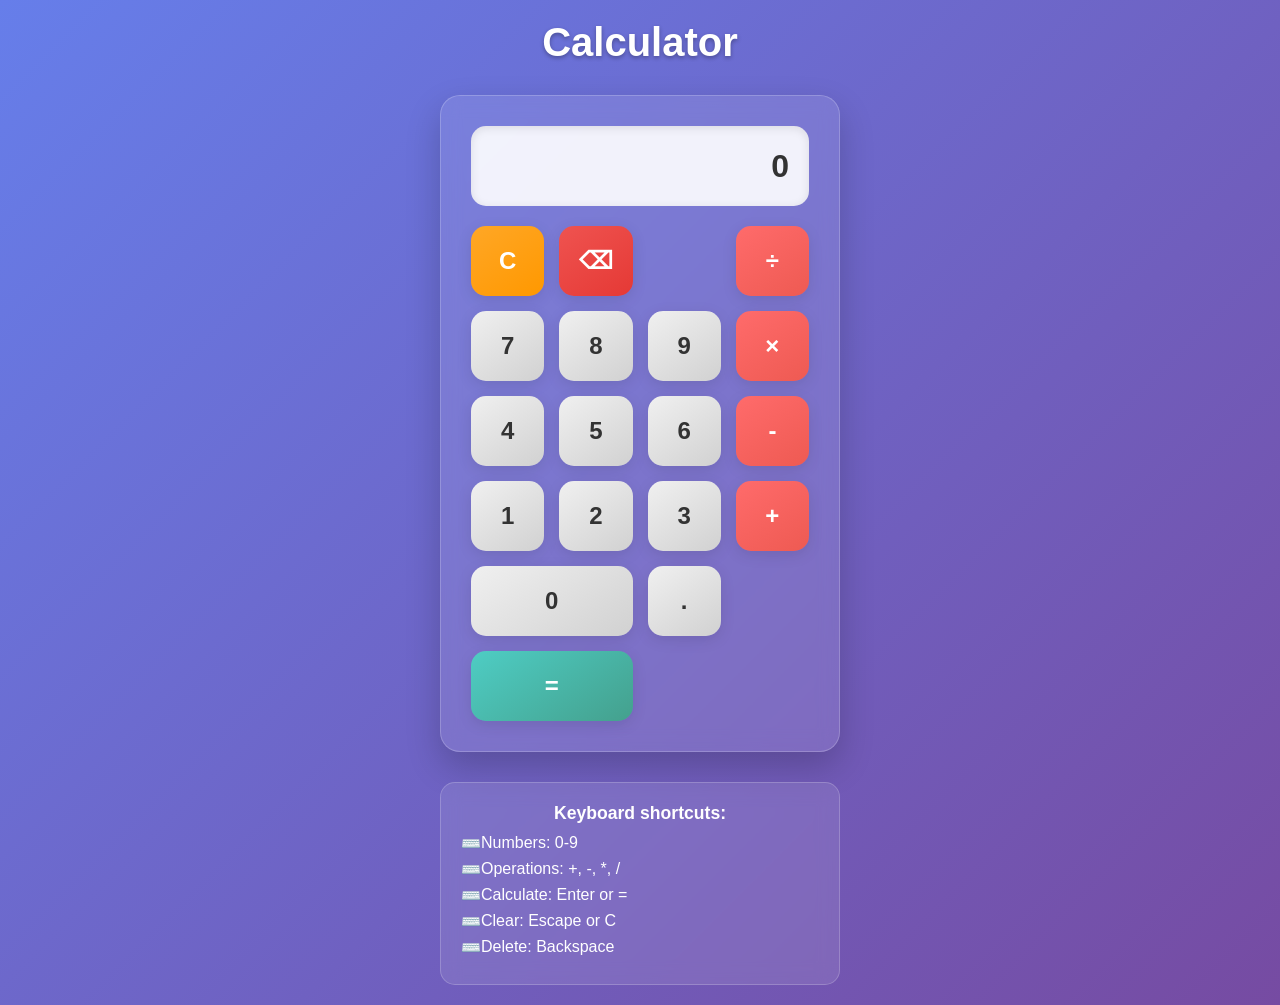
<file: calculator.html>
<!DOCTYPE html>
<html lang="en">
<head>
    <meta charset="UTF-8">
    <meta name="viewport" content="width=device-width, initial-scale=1.0">
    <title>Calculator - JavaScript Learning Project</title>
    <link rel="stylesheet" href="calculator.css">
</head>
<body>
    <div class="container">
        <h1>Calculator</h1>
        
        <div id="calculator">
            <input id="display" readonly>
            
            <div id="keys">
                <!-- First row: Clear and Delete -->
                <button onclick="clearDisplay()" class="btn-clear">C</button>
                <button onclick="deleteLast()" class="btn-delete">⌫</button>
                <button class="btn-empty"></button>
                <button onclick="appendOperator('/')" class="btn-operator">÷</button>
                
                <!-- Number rows -->
                <button onclick="appendToDisplay('7')" class="btn-number">7</button>
                <button onclick="appendToDisplay('8')" class="btn-number">8</button>
                <button onclick="appendToDisplay('9')" class="btn-number">9</button>
                <button onclick="appendOperator('*')" class="btn-operator">×</button>
                
                <button onclick="appendToDisplay('4')" class="btn-number">4</button>
                <button onclick="appendToDisplay('5')" class="btn-number">5</button>
                <button onclick="appendToDisplay('6')" class="btn-number">6</button>
                <button onclick="appendOperator('-')" class="btn-operator">-</button>
                
                <button onclick="appendToDisplay('1')" class="btn-number">1</button>
                <button onclick="appendToDisplay('2')" class="btn-number">2</button>
                <button onclick="appendToDisplay('3')" class="btn-number">3</button>
                <button onclick="appendOperator('+')" class="btn-operator">+</button>
                
                <!-- Bottom row -->
                <button onclick="appendToDisplay('0')" class="btn-number btn-zero">0</button>
                <button onclick="appendToDisplay('.')" class="btn-number">.</button>
                <button onclick="calculateResult()" class="btn-equals">=</button>
            </div>
        </div>
        
        <div class="info">
            <p><strong>Keyboard shortcuts:</strong></p>
            <ul>
                <li>Numbers: 0-9</li>
                <li>Operations: +, -, *, /</li>
                <li>Calculate: Enter or =</li>
                <li>Clear: Escape or C</li>
                <li>Delete: Backspace</li>
            </ul>
        </div>
    </div>
    
    <script src="calculator.js"></script>
</body>
</html>
</file>
<file: calculator.css>
/* Calculator Styles */
* {
    margin: 0;
    padding: 0;
    box-sizing: border-box;
}

body {
    font-family: 'Segoe UI', Tahoma, Geneva, Verdana, sans-serif;
    background: linear-gradient(135deg, #667eea 0%, #764ba2 100%);
    min-height: 100vh;
    display: flex;
    align-items: center;
    justify-content: center;
    padding: 20px;
}

.container {
    text-align: center;
    color: white;
}

h1 {
    margin-bottom: 30px;
    font-size: 2.5rem;
    text-shadow: 0 2px 4px rgba(0, 0, 0, 0.3);
}

#calculator {
    background: rgba(255, 255, 255, 0.1);
    backdrop-filter: blur(10px);
    border: 1px solid rgba(255, 255, 255, 0.2);
    border-radius: 20px;
    padding: 30px;
    box-shadow: 0 15px 35px rgba(0, 0, 0, 0.2);
    max-width: 400px;
    margin: 0 auto;
}

#display {
    width: 100%;
    height: 80px;
    font-size: 2rem;
    text-align: right;
    padding: 20px;
    border: none;
    border-radius: 15px;
    background: rgba(255, 255, 255, 0.9);
    margin-bottom: 20px;
    box-shadow: inset 0 2px 10px rgba(0, 0, 0, 0.1);
    outline: none;
    font-weight: 600;
    color: #333;
}

#keys {
    display: grid;
    grid-template-columns: repeat(4, 1fr);
    gap: 15px;
}

button {
    height: 70px;
    border: none;
    border-radius: 15px;
    font-size: 1.5rem;
    font-weight: 600;
    cursor: pointer;
    transition: all 0.2s ease;
    box-shadow: 0 4px 15px rgba(0, 0, 0, 0.1);
    outline: none;
}

button:hover {
    transform: translateY(-2px);
    box-shadow: 0 6px 20px rgba(0, 0, 0, 0.2);
}

button:active {
    transform: translateY(0);
    box-shadow: 0 2px 10px rgba(0, 0, 0, 0.1);
}

/* Number buttons */
.btn-number {
    background: linear-gradient(145deg, #f0f0f0, #d1d1d1);
    color: #333;
}

.btn-number:hover {
    background: linear-gradient(145deg, #e0e0e0, #c1c1c1);
}

/* Operator buttons */
.btn-operator {
    background: linear-gradient(145deg, #ff6b6b, #ee5a52);
    color: white;
}

.btn-operator:hover {
    background: linear-gradient(145deg, #ff5252, #de4a42);
}

/* Equals button */
.btn-equals {
    background: linear-gradient(145deg, #4ecdc4, #44a08d);
    color: white;
    grid-column: span 2;
}

.btn-equals:hover {
    background: linear-gradient(145deg, #3eb8b0, #34907d);
}

/* Clear button */
.btn-clear {
    background: linear-gradient(145deg, #ffa726, #ff9800);
    color: white;
}

.btn-clear:hover {
    background: linear-gradient(145deg, #ff9716, #ff8800);
}

/* Delete button */
.btn-delete {
    background: linear-gradient(145deg, #ef5350, #e53935);
    color: white;
}

.btn-delete:hover {
    background: linear-gradient(145deg, #df4340, #d52925);
}

/* Empty button (spacer) */
.btn-empty {
    background: transparent;
    cursor: default;
    box-shadow: none;
}

.btn-empty:hover {
    transform: none;
    box-shadow: none;
}

/* Zero button spans two columns */
.btn-zero {
    grid-column: span 2;
}

/* Info section */
.info {
    margin-top: 30px;
    background: rgba(255, 255, 255, 0.1);
    backdrop-filter: blur(10px);
    border: 1px solid rgba(255, 255, 255, 0.2);
    border-radius: 15px;
    padding: 20px;
    max-width: 400px;
    margin-left: auto;
    margin-right: auto;
}

.info p {
    margin-bottom: 10px;
    font-size: 1.1rem;
}

.info ul {
    list-style: none;
    text-align: left;
}

.info li {
    margin: 8px 0;
    padding-left: 20px;
    position: relative;
}

.info li:before {
    content: "⌨️";
    position: absolute;
    left: 0;
}

/* Responsive design */
@media (max-width: 480px) {
    .container {
        padding: 10px;
    }
    
    h1 {
        font-size: 2rem;
        margin-bottom: 20px;
    }
    
    #calculator {
        padding: 20px;
    }
    
    #display {
        height: 60px;
        font-size: 1.5rem;
        padding: 15px;
    }
    
    button {
        height: 60px;
        font-size: 1.2rem;
    }
    
    #keys {
        gap: 10px;
    }
}
</file>
